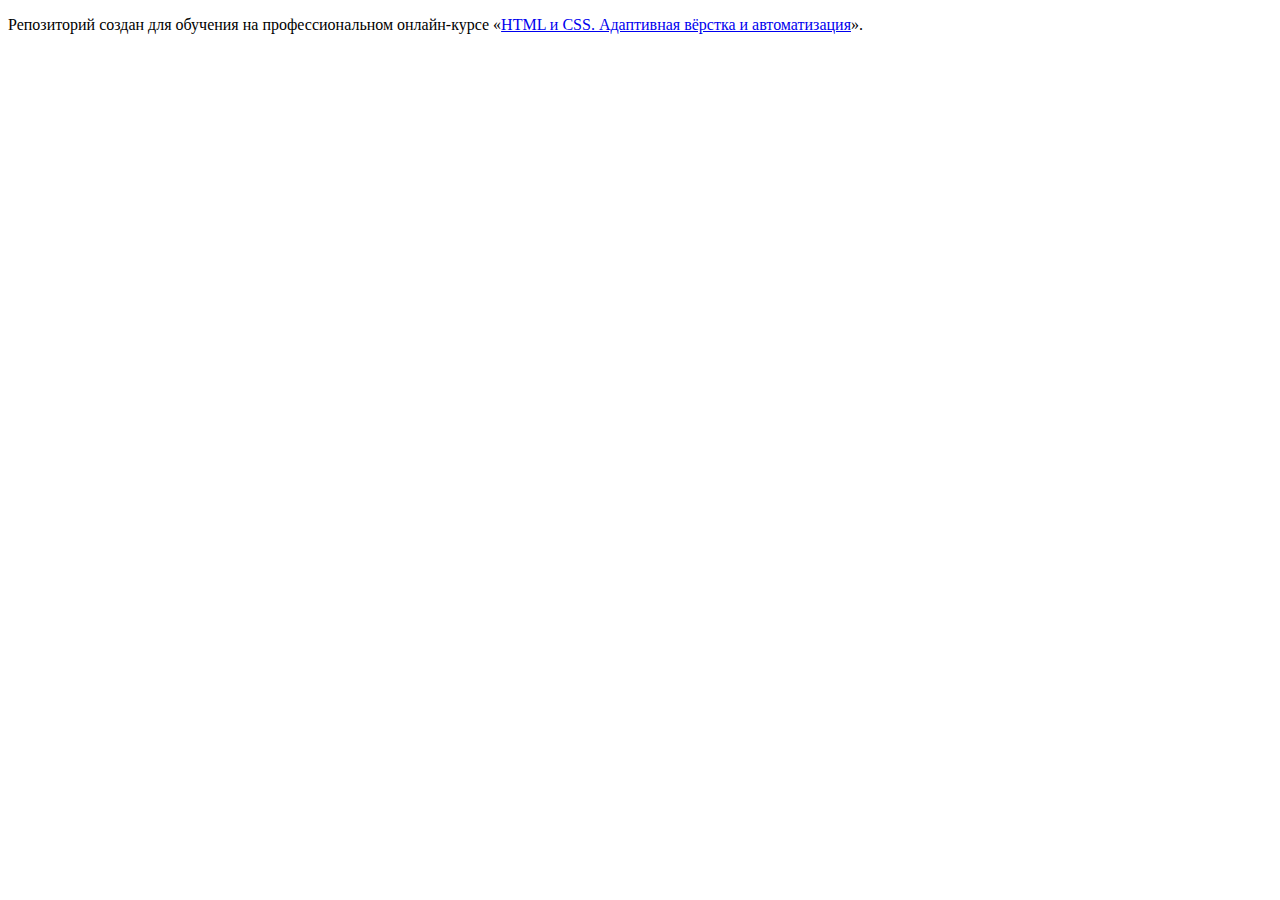
<file: 1/index.html>
<!DOCTYPE html>
<html lang="ru">
  <head>
    <meta charset="utf-8">
    <title>HTML Academy: Седона</title>
    <base href="https://htmlacademy-adaptive.github.io/581191-sedona-27/1/">
</head>
  <body>

    <p>Репозиторий создан для обучения на профессиональном онлайн‑курсе «<a href="https://htmlacademy.ru/intensive/adaptive">HTML и CSS. Адаптивная вёрстка и автоматизация</a>».</p>

  </body>
</html>
</file>
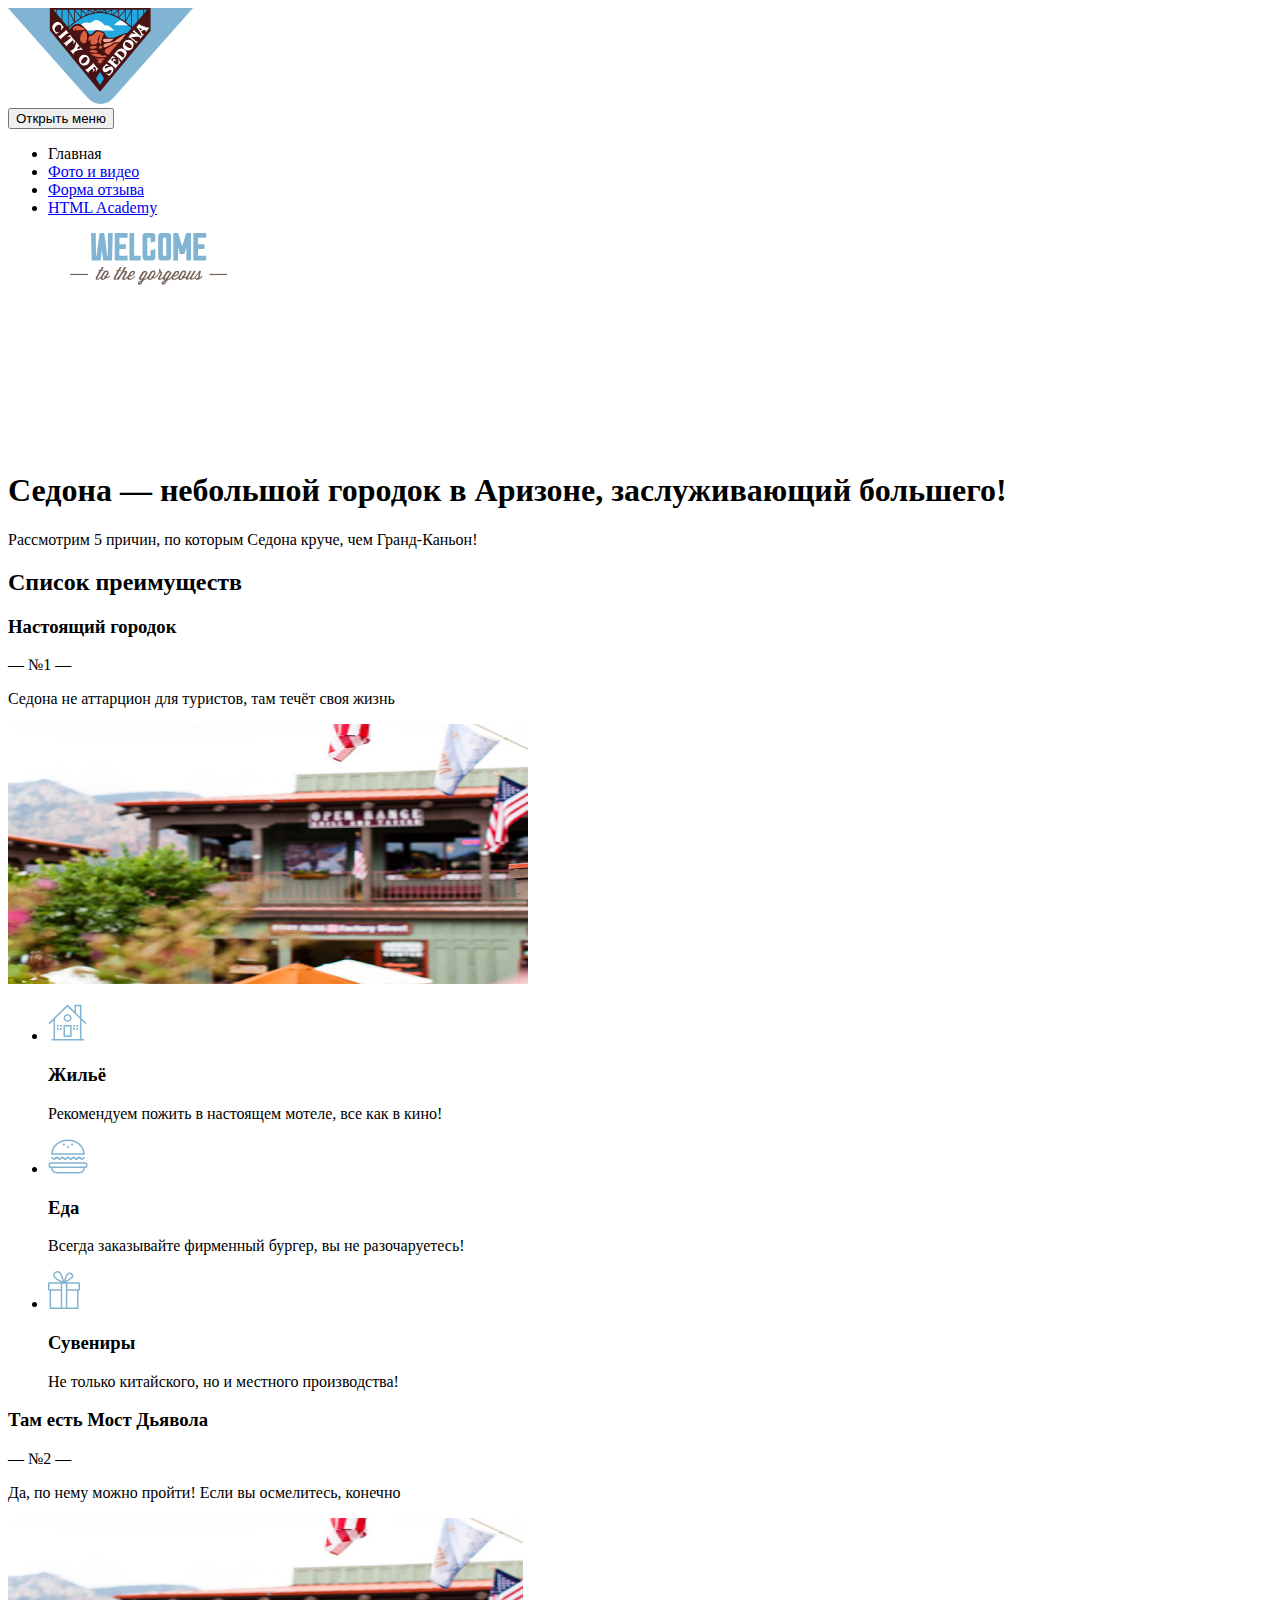
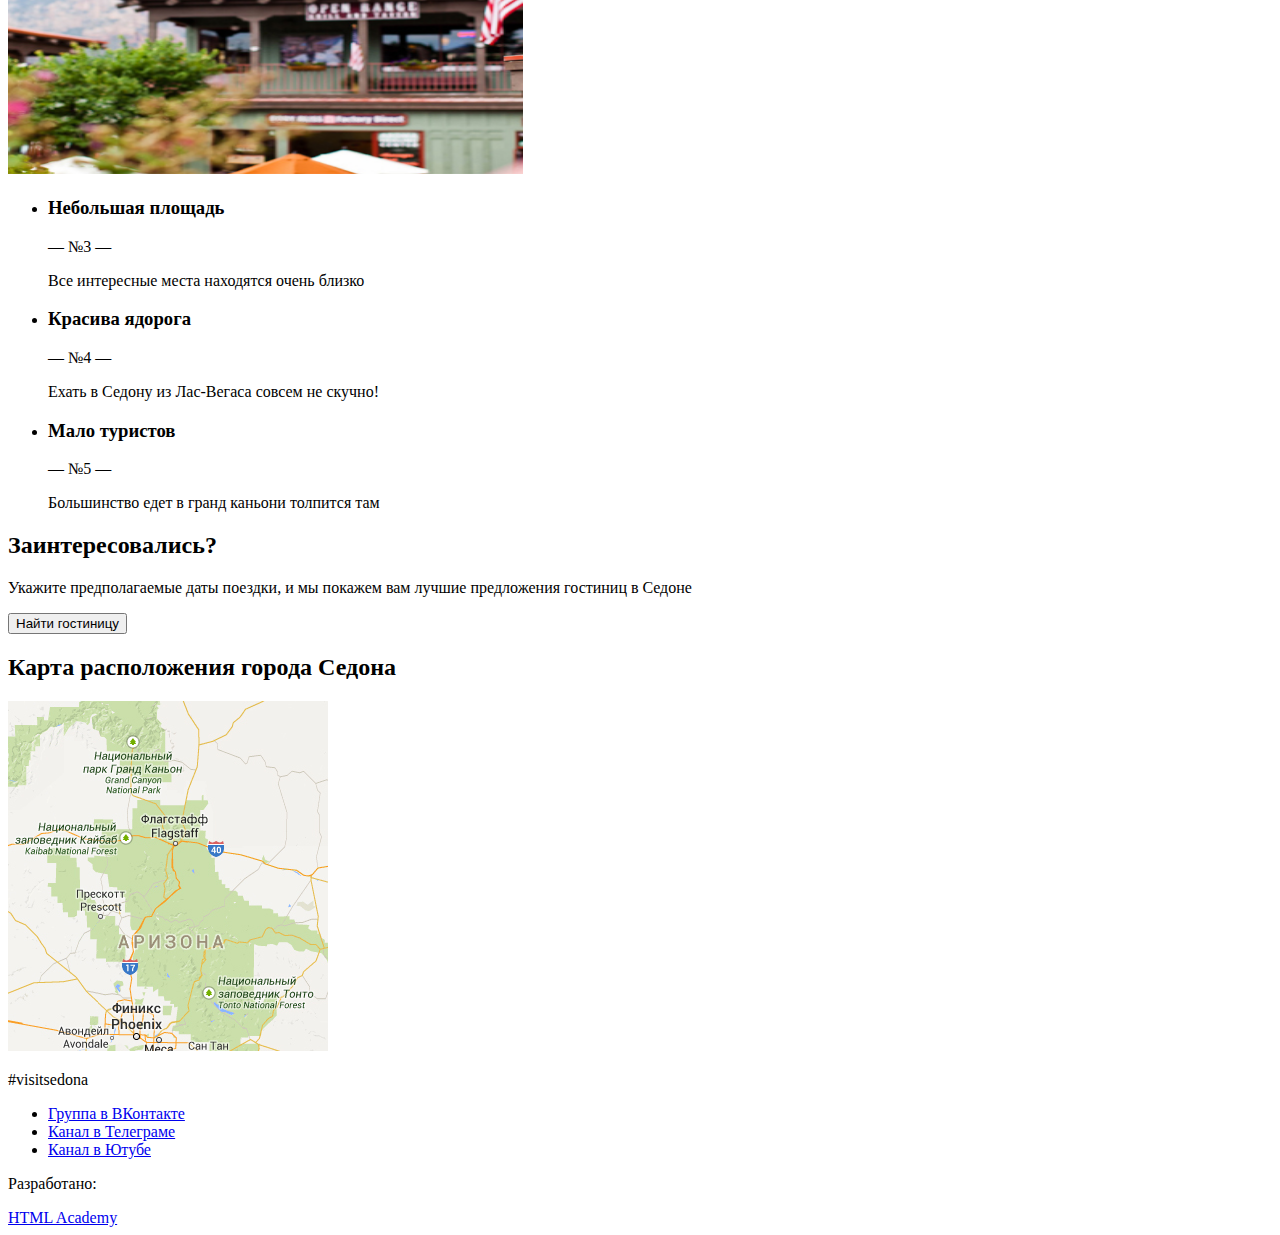
<file: 2/index.html>
<!DOCTYPE html>
<html class="page" lang="ru">
  <head>
    <meta charset="utf-8">
    <title>HTML Academy: Седона</title>
    <base href="https://htmlacademy-adaptive.github.io/581191-sedona-27/2/">
</head>
  <body class="page__body">
    <header class="main-header">
      <a class="main-header__logo" href="/"><img src="/source/img/header-logo.svg" width="185" height="96" alt="Перейти на главную страницу"></a>
      <nav class="main-nav">
        <button class="main-nav__toggle main-nav__toggle--closed" type="button">
          <span class="visually-hidden">Открыть меню</span>
        </button>
        <div class="main-nav__wrapper">
          <ul class="main-nav__list">
            <li class="main-nav__list-item main-nav__list-item--active">
              <a>Главная</a>
            </li>
            <li class="main-nav__list-item">
              <a href="/source/gallery.html">Фото и видео</a>
            </li>
            <li class="main-nav__list-item">
              <a href="/source/form.html">Форма отзыва</a>
            </li>
            <li class="main-nav__list-item">
              <a href="/">HTML Academy</a>
            </li>
          </ul>
        </div>
      </nav>
    </header>
    <main class="main-container">
      <section class="intro">
        <div class="intro__wrapper">
          <div class="intro__cover">
            <img class="intro__text" src="/source/img/intro-text.svg" width="282" height="214" alt="Welcome to the gorgeous Sedona. Because the Grand Canyon sucks!">
          </div>
          <h1 class="title intro__title">Седона — небольшой городок в Аризоне, заслуживающий большего!</h1>
          <p class="description intro__description">Рассмотрим 5 причин, по которым Седона круче, чем Гранд-Каньон!</p>
        </div>
      </section>
      <section class="reasons">
        <h2 class="visually-hidden">Список преимуществ</h2>
        <div class="reasons__wrapper">
          <section class="photo-reason">
            <div class="photo-reason__text">
              <h3 class="title photo-reason__title">Настоящий городок</h3>
              <span class="number photo-reason__number">— №1 —</span>
              <p class="description photo-reason__description">Седона не аттарцион для туристов, там течёт своя жизнь</p>
            </div>
            <img class="photo-reason__photo" src="/source/img/photo-city.jpg" width="520" height="260" alt="Вид на историческую улицу в городе Седона, США">
          </section>
          <ul class="features-list">
            <li class="features-list__item">
              <img class="features-list__icon" src="/source/img/icon-house.svg" width="39" height="37">
              <div class="features-list__text">
                <h3 class="title features-list__title">Жильё</h3>
                <p class="description features-list__description">Рекомендуем пожить в настоящем мотеле, все как в кино!</p>
              </div>
            </li>
            <li class="features-list__item">
              <img class="features-list__icon" src="/source/img/icon-burger.svg" width="40" height="35">
              <div class="features-list__text">
                <h3 class="title features-list__title">Еда</h3>
                <p class="description features-list__description">Всегда заказывайте фирменный бургер, вы не разочаруетесь!</p>
              </div>
            </li>
            <li class="features-list__item">
              <img class="features-list__icon" src="/source/img/icon-gift.svg" width="32" height="38">
              <div class="features-list__text">
                <h3 class="title features-list__title">Сувениры</h3>
                <p class="description features-list__description">Не только китайского, но и местного производства!</p>
              </div>
            </li>
          </ul>
          <section class="photo-reason photo-reason--right-align">
            <div class="photo-reason__text">
              <h3 class="title photo-reason__title">Там есть Мост Дьявола</h3>
              <span class="number photo-reason__number">— №2 —</span>
              <p class="description photo-reason__description">Да, по нему можно пройти! Если вы осмелитесь, конечно</p>
            </div>
            <img class="photo-reason__photo" src="/source/img/photo-city.jpg" width="515" height="256" alt="Глубокий каньон из красного камня с каменным мостом">
          </section>
          <ul class="reasons-list">
            <li class="reasons-list__item">
              <h3 class="title reasons-list__title">Небольшая площадь</h3>
              <span class="number reasons-list__number">— №3 —</span>
              <p class="description reasons-list__description">Все интересные места находятся очень близко</p>
            </li>
            <li class="reasons-list__item">
              <h3 class="title reasons-list__title">Красива ядорога</h3>
              <span class="number reasons-list__number">— №4 —</span>
              <p class="description reasons-list__description">Ехать в Седону из Лас-Вегаса совсем не скучно!</p>
            </li>
            <li class="reasons-list__item">
              <h3 class="title reasons-list__title">Мало туристов</h3>
              <span class="number reasons-list__number">— №5 —</span>
              <p class="description reasons-list__description">Большинство едет в гранд каньони толпится там</p>
            </li>
          </ul>
        </div>
      </section>
      <section class="CTA-block">
        <div class="CTA-block__wrapper">
          <h2 class="title CTA-block__title">Заинтересовались?</h2>
          <p>Укажите предполагаемые даты поездки, и мы покажем вам лучшие предложения гостиниц в Cедоне</p>
          <button class="button" type="button">Найти гостиницу</button>
        </div>
      </section>
      <section class="map">
        <h2 class="visually-hidden">Карта расположения города Седона</h2>
        <div class="map__wrapper">
          <img src="/source/img/map-mobile.png" width="320" height="350" alt="Карта штата Аризона в США с отмеченным на ней городом Седона">
        </div>
      </section>
    </main>
    <footer class="main-footer">
      <div class="main-footer__wrapper">
        <p class="title main-footer__hashtag">#visitsedona</p>
        <ul class="social-network">
          <li class="social-network__item social-network__item--vkontakte">
            <a href="/">Группа в ВКонтакте</a>
          </li>
          <li class="social-network__item social-network__item--telegram">
            <a href="/">Канал в Телеграме</a>
          </li>
          <li class="social-network__item social-network__item--youtube">
            <a href="/">Канал в Ютубе</a>
          </li>
        </ul>
      <div class="copyright main-footer__copyright">
        <p class="copyright__text">Разработано:</p>
        <a class="copyright__link" href="https://htmlacademy.ru/intensive/adaptive">HTML Academy</a>
      </div>
      </div>
    </footer>
  </body>
</html>
</file>
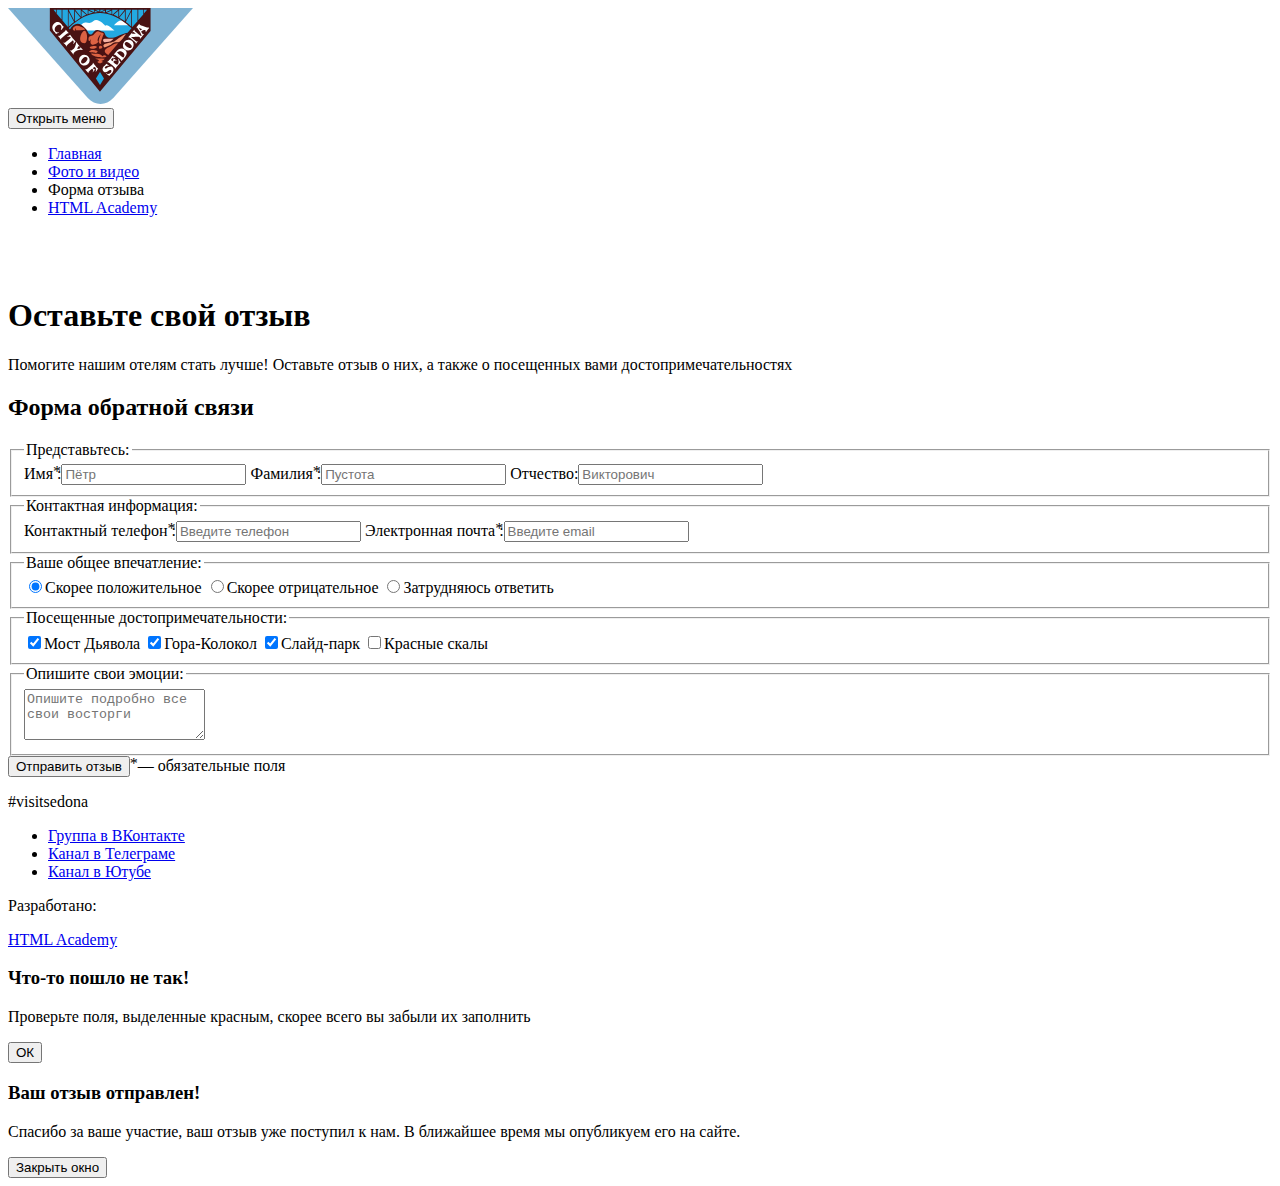
<file: 2/form.html>
<!DOCTYPE html>
<html class="page" lang="ru">
  <head>
    <meta charset="utf-8">
    <title>HTML Academy: Седона</title>
    <base href="https://htmlacademy-adaptive.github.io/581191-sedona-27/2/">
</head>
  <body class="page__body">
    <header class="main-header">
      <a class="main-header__logo" href="/"><img src="/source/img/header-logo.svg" width="185" height="96" alt="Перейти на главную страницу"></a>
      <nav class="main-nav">
        <button class="main-nav__toggle main-nav__toggle--closed" type="button">
          <span class="visually-hidden">Открыть меню</span>
        </button>
        <div class="main-nav__wrapper">
          <ul class="main-nav__list">
            <li class="main-nav__list-item">
              <a href="/source/index.html">Главная</a>
            </li>
            <li class="main-nav__list-item">
              <a href="/source/gallery.html">Фото и видео</a>
            </li>
            <li class="main-nav__list-item main-nav__list-item--active">
              <a>Форма отзыва</a>
            </li>
            <li class="main-nav__list-item">
              <a href="/">HTML Academy</a>
            </li>
          </ul>
        </div>
      </nav>
    </header>
    <main class="main-container">
      <section class="intro">
        <div class="intro__wrapper">
          <div class="intro__cover">
            <img class="intro__text" src="/source/img/SEDONA.svg" width="229" height="39" alt="Sedona">
          </div>
          <h1 class="title intro__title">Оставьте свой отзыв</h1>
          <p class="description intro__description">Помогите нашим отелям стать лучше! Оставьте отзыв о них, а также о посещенных вами достопримечательностях</p>
        </div>
      </section>
      <form class="review-form" action="#" method="post">
        <h2 class="visually-hidden">Форма обратной связи</h2>
        <fieldset class="review-form__fieldset">
          <legend class="title">Представьтесь:</legend>
          <label class="input input--text">Имя &#8432;:<input type="text" placeholder="Пётр" required></label>
          <label class="input input--text">Фамилия &#8432;:<input type="text" placeholder="Пустота" required></label>
          <label class="input input--text">Отчество:<input type="text" placeholder="Викторович"></label>
        </fieldset>
        <fieldset class="review-form__fieldset">
          <legend class="title">Контактная информация:</legend>
          <label class="input input--phone">Контактный телефон &#8432;:<input type="tel" placeholder="Введите телефон" required></label>
          <label class="input input--email">Электронная почта &#8432;:<input type="email" placeholder="Введите email" required></label>
        </fieldset>
        <fieldset class="review-form__fieldset">
          <legend class="title">Ваше общее впечатление:</legend>
          <label class="radio radio--checked"><input type="radio" name="mood" checked>Скорее положительное</label>
          <label class="radio"><input type="radio" name="mood">Скорее отрицательное</label>
          <label class="radio"><input type="radio" name="mood">Затрудняюсь ответить</label>
        </fieldset>
        <fieldset class="review-form__fieldset">
          <legend class="title">Посещенные достопримечательности:</legend>
          <label class="checkbox checkbox--checked"><input type="checkbox" name="visited" checked>Мост Дьявола</label>
          <label class="checkbox checkbox--checked"><input type="checkbox" name="visited" checked>Гора-Колокол</label>
          <label class="checkbox checkbox--checked"><input type="checkbox" name="visited" checked>Слайд-парк</label>
          <label class="checkbox"><input type="checkbox" name="visited">Красные скалы</label>
        </fieldset>
        <fieldset class="review-form__fieldset">
          <legend class="title">Опишите свои эмоции:</legend>
          <label class="input input--text"><textarea rows="3" placeholder="Опишите подробно все свои восторги"></textarea></label>
        </fieldset>
        <div class="review-form__footer">
          <button class="button">Отправить отзыв</button>
          <span>&#8432; — обязательные поля</span>
        </div>
      </form>
    </main>
    <footer class="main-footer">
      <div class="main-footer__wrapper">
        <p class="title main-footer__hashtag">#visitsedona</p>
        <ul class="social-network">
          <li class="social-network__item social-network__item--vkontakte">
            <a href="/">Группа в ВКонтакте</a>
          </li>
          <li class="social-network__item social-network__item--telegram">
            <a href="/">Канал в Телеграме</a>
          </li>
          <li class="social-network__item social-network__item--youtube">
            <a href="/">Канал в Ютубе</a>
          </li>
        </ul>
      <div class="copyright main-footer__copyright">
        <p class="copyright__text">Разработано:</p>
        <a class="copyright__link" href="https://htmlacademy.ru/intensive/adaptive">HTML Academy</a>
      </div>
      </div>
    </footer>
    <div class="popup popup--wrong">
      <h3 class="title">Что-то пошло не так!</h3>
      <p class="description">Проверьте поля, выделенные красным, скорее всего вы забыли их заполнить</p>
      <button class="button">ОК</button>
    </div>
    <div class="popup popup--successful">
      <h3 class="title">Ваш отзыв отправлен!</h3>
      <p class="description">Спасибо за ваше участие, ваш отзыв уже поступил к нам. В ближайшее время мы опубликуем его на сайте.</p>
      <button class="button">Закрыть окно</button>
    </div>
  </body>
</html>
</file>
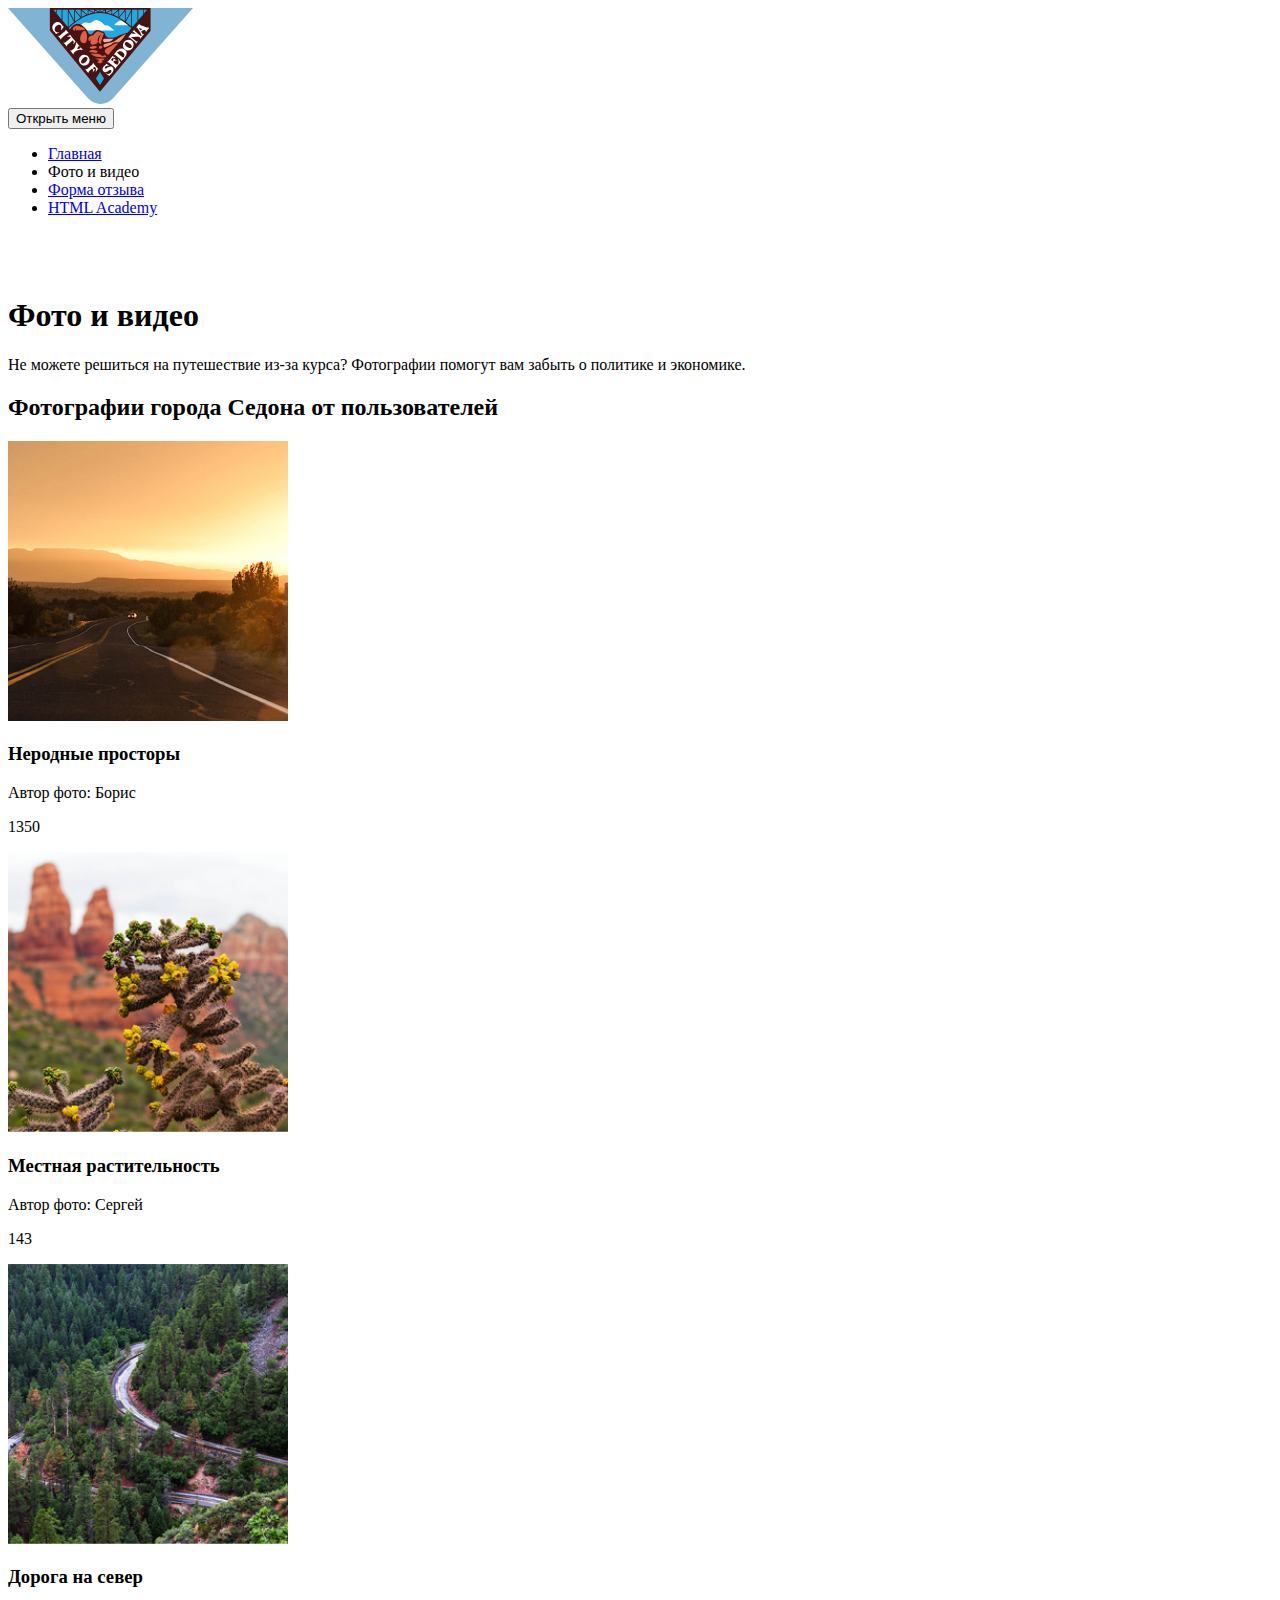
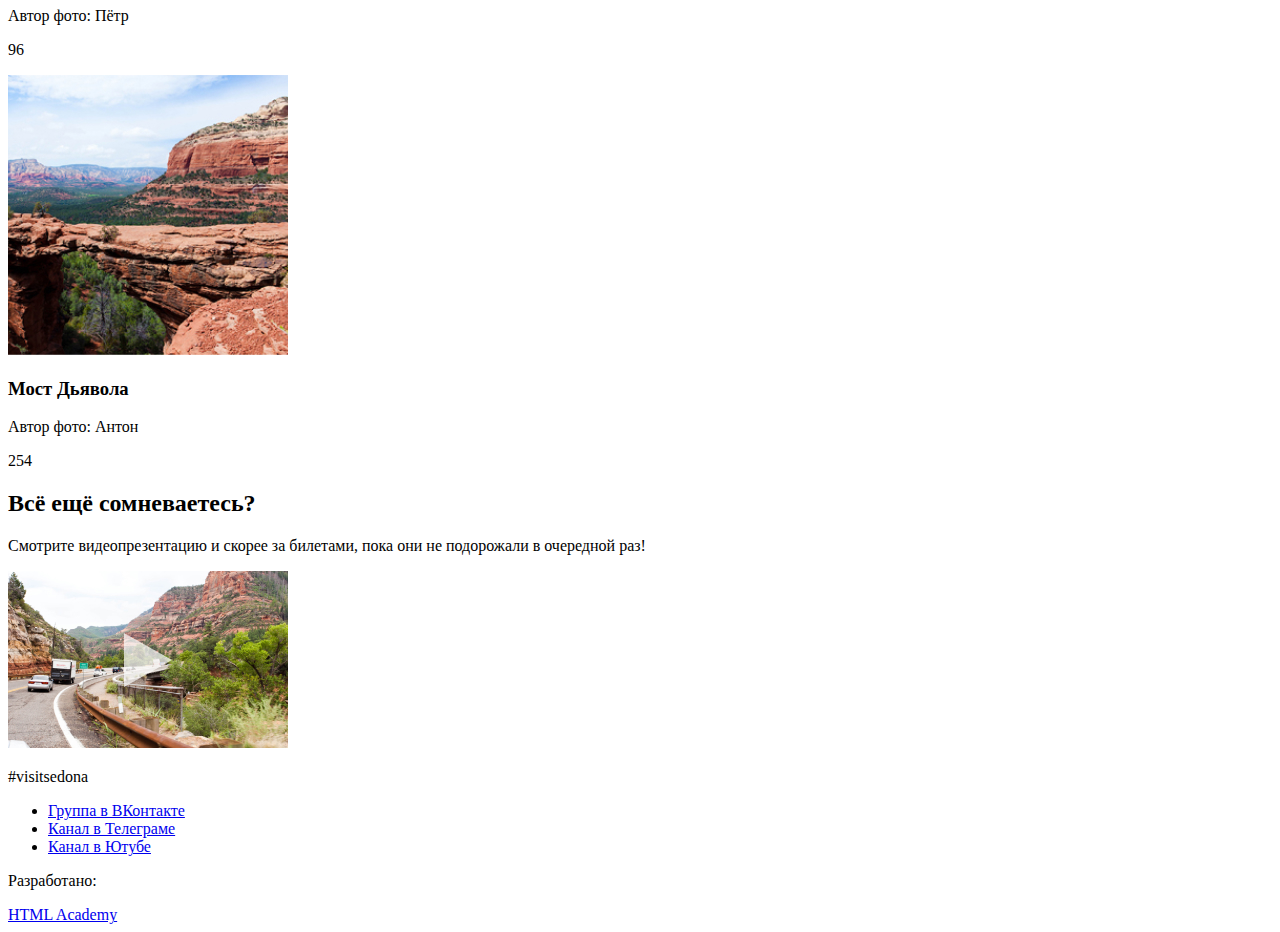
<file: 2/gallery.html>
<!DOCTYPE html>
<html class="page" lang="ru">
  <head>
    <meta charset="utf-8">
    <title>HTML Academy: Седона</title>
    <base href="https://htmlacademy-adaptive.github.io/581191-sedona-27/2/">
</head>
  <body class="page__body">
    <header class="main-header">
      <a class="main-header__logo" href="/"><img src="/source/img/header-logo.svg" width="185" height="96" alt="Перейти на главную страницу"></a>
      <nav class="main-nav">
        <button class="main-nav__toggle main-nav__toggle--closed" type="button">
          <span class="visually-hidden">Открыть меню</span>
        </button>
        <div class="main-nav__wrapper">
          <ul class="main-nav__list">
            <li class="main-nav__list-item">
              <a href="/source/index.html">Главная</a>
            </li>
            <li class="main-nav__list-item main-nav__list-item--active">
              <a>Фото и видео</a>
            </li>
            <li class="main-nav__list-item">
              <a href="/source/form.html">Форма отзыва</a>
            </li>
            <li class="main-nav__list-item">
              <a href="/">HTML Academy</a>
            </li>
          </ul>
        </div>
      </nav>
    </header>
    <main class="main-container">
      <section class="intro">
        <div class="intro__wrapper">
          <div class="intro__cover">
            <img class="intro__text" src="/source/img/SEDONA.svg" width="229" height="39" alt="Sedona">
          </div>
          <h1 class="title intro__title">Фото и видео</h1>
          <p class="description intro__description">Не можете решиться на путешествие из-за курса? Фотографии помогут вам забыть о политике и экономике.</p>
        </div>
      </section>
      <section class="photos">
        <h2 class="visually-hidden">Фотографии города Седона от пользователей</h2>
        <article class="photo-post">
          <div class="photo-post__wrapper">
            <img src="/source/img/photo-1-mobile.jpg" width="280" height="280" alt="Дорога на закате посреди национального парка">
            <div class="photo-post__info">
              <div class="photo-post__text">
                <h3 class="photo-post__title">Неродные просторы</h3>
                <p class="photo-post__author">Автор фото: Борис</p>
              </div>
              <p class="photo-post__likes">1350</p>
            </div>
          </div>
        </article>
        <article class="photo-post">
          <div class="photo-post__wrapper">
            <img src="/source/img/photo-2-mobile.jpg" width="280" height="280" alt="Дикорастущий какутс на фоне красной скалы">
            <div class="photo-post__info">
              <div class="photo-post__text">
                <h3 class="photo-post__title">Местная растительность</h3>
                <p class="photo-post__author">Автор фото: Сергей</p>
              </div>
              <p class="photo-post__likes">143</p>
            </div>
          </div>
        </article>
        <article class="photo-post">
          <div class="photo-post__wrapper">
            <img src="/source/img/photo-3-mobile.jpg" width="280" height="280" alt="Дорога в лесу, в горах после дождя">
            <div class="photo-post__info">
              <div class="photo-post__text">
                <h3 class="photo-post__title">Дорога на север</h3>
                <p class="photo-post__author">Автор фото: Пётр</p>
              </div>
              <p class="photo-post__likes">96</p>
            </div>
          </div>
        </article>
        <article class="photo-post">
          <div class="photo-post__wrapper">
            <img src="/source/img/photo-4-mobile.jpg" width="280" height="280" alt="Каньон из красного камня с высоты">
            <div class="photo-post__info">
              <div class="photo-post__text">
                <h3 class="photo-post__title">Мост Дьявола</h3>
                <p class="photo-post__author">Автор фото: Антон</p>
              </div>
              <p class="photo-post__likes">254</p>
            </div>
          </div>
        </article>
      </section>
      <section class="video">
        <div class="video__text">
          <h2 class="video__title">Всё ещё сомневаетесь?</h2>
          <p class="video__description">Смотрите видеопрезентацию и скорее за билетами, пока они не подорожали в очередной раз!</p>
        </div>
        <img src="/source/img/video-mobile.jpg" width="280" height="177" alt="Дорога посреди каньона из красного камня с большим скоплением машин">
      </section>

    </main>
    <footer class="main-footer">
      <div class="main-footer__wrapper">
        <p class="title main-footer__hashtag">#visitsedona</p>
        <ul class="social-network">
          <li class="social-network__item social-network__item--vkontakte">
            <a href="/">Группа в ВКонтакте</a>
          </li>
          <li class="social-network__item social-network__item--telegram">
            <a href="/">Канал в Телеграме</a>
          </li>
          <li class="social-network__item social-network__item--youtube">
            <a href="/">Канал в Ютубе</a>
          </li>
        </ul>
      <div class="copyright main-footer__copyright">
        <p class="copyright__text">Разработано:</p>
        <a class="copyright__link" href="https://htmlacademy.ru/intensive/adaptive">HTML Academy</a>
      </div>
      </div>
    </footer>
  </body>
</html>
</file>
